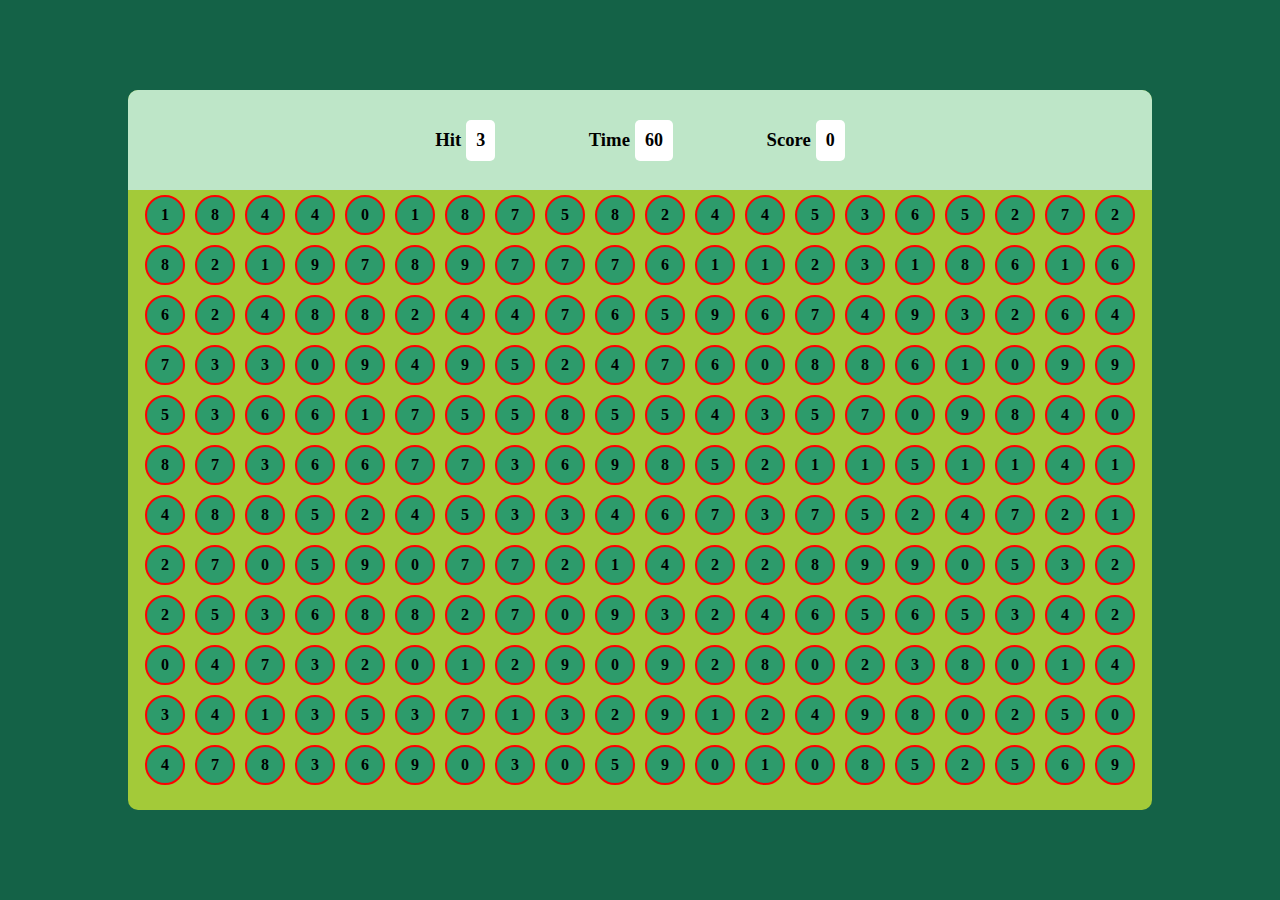
<file: bubble_project/index.html>
<!DOCTYPE html>
<html lang="en">
<head>
    <meta charset="UTF-8">
    <meta name="viewport" content="width=device-width, initial-scale=1.0">
    <title>Document</title>
    <link rel="stylesheet" href="main.css">
</head>
<body>
    <div class="outer">
        <div class="inner">
            <div class="ptop">
                <div class="box">
                    <h3>Hit</h3>
                    <div class="tally" id="ihit">5</div>
                </div>
                <div class="box">
                    <h3>Time</h3>
                    <div class="tally" id="itimer">60</div>
                </div>
                <div class="box">
                    <h3>Score</h3>
                    <div class="tally" id="marks">0</div>
                </div>
            </div>
            <div class="pbottom">
            </div>
        </div>
    </div>
    <script src="script.js"></script>
</body>
</html>
</file>
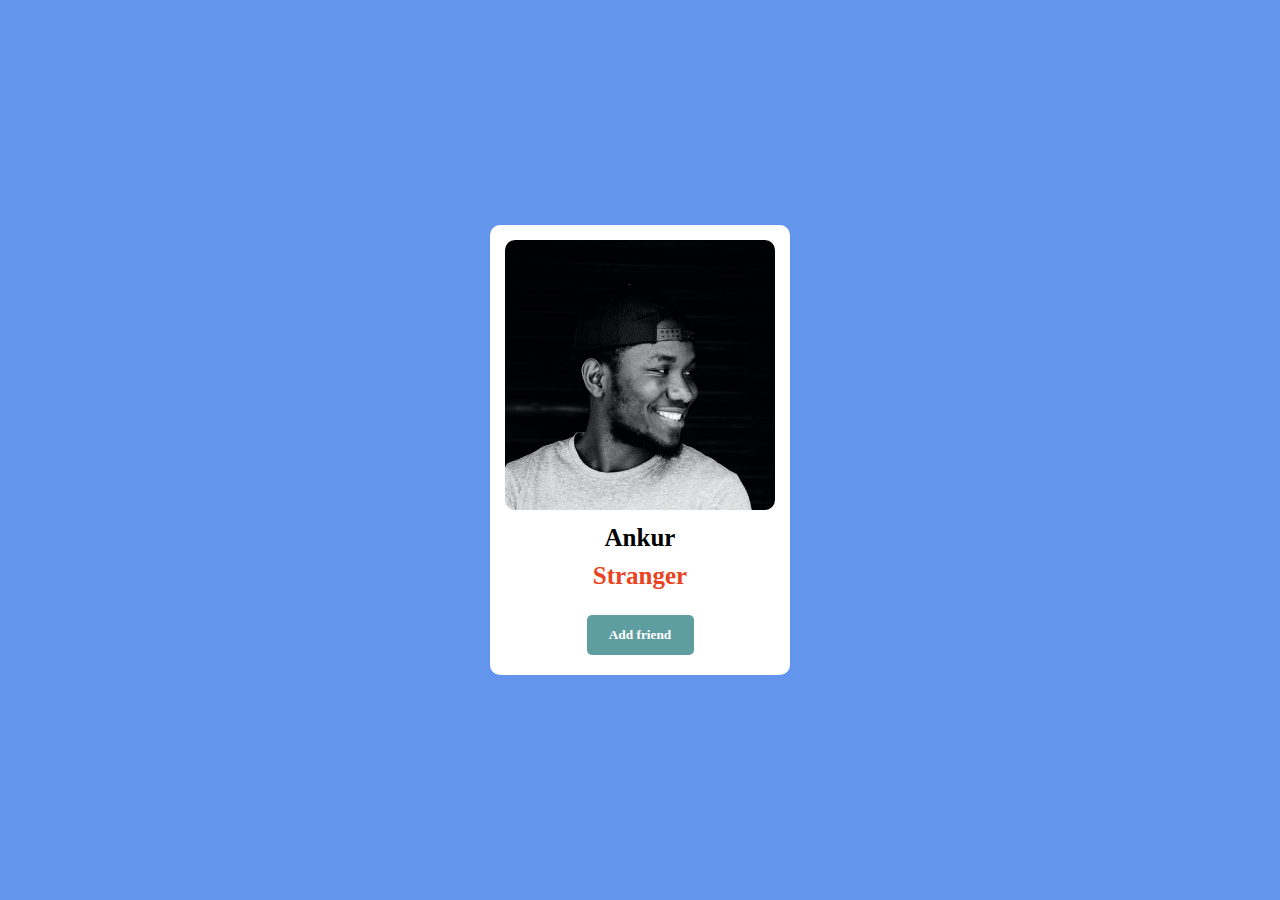
<file: Project_5/index.html>
<!DOCTYPE html>
<html lang="en">
<head>
    <meta charset="UTF-8">
    <meta name="viewport" content="width=device-width, initial-scale=1.0">
    <title>Document</title>
    <link rel="stylesheet" href="style.css">
</head>
<body>
    <div class="card">
        <div class="img">
            <img src="profile2-500x500.png" alt="profile">
            <h1>Ankur</h1>
            <h5 id="status">Stranger</h5>
            <div class="btn">
                <button id="add">Add friend</button>
            </div>
        </div>
    </div>
    <script src="script.js"></script>
</body>
</html>
</file>
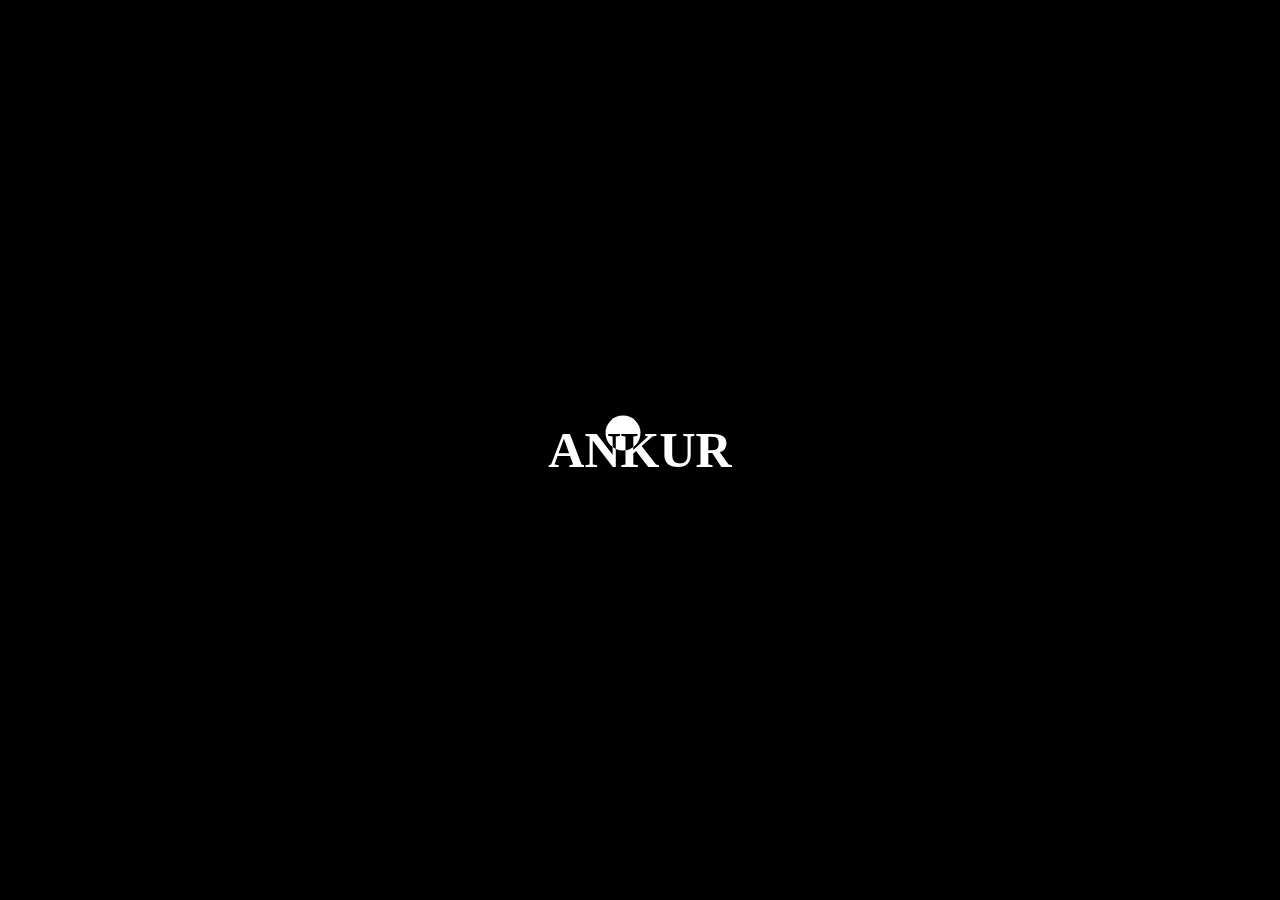
<file: Project_7/index.html>
<!DOCTYPE html>
<html lang="en">
<head>
    <meta charset="UTF-8">
    <meta name="viewport" content="width=device-width, initial-scale=1.0">
    <title>Document</title>
    <link rel="stylesheet" href="style.css">
</head>
<body>
    <div class="main">
        <div class="cursor">
        </div>
        <h1>ANKUR</h1>
    </div>
    <script src="script.js"></script>
</body>
</html>
</file>
<file: bubble_project/main.css>
*{
    margin: 0;
    padding: 0;
    box-sizing: border-box;
}
html,body{
    width: 100%;
    height: 100%;
}
.outer{
    display: flex;
    justify-content: center;
    align-items: center;
    width: 100%;
    height: 100%;
    background-color: rgb(20, 98, 71);
}
.inner{
    width: 80%;
    height: 80%;
    background-color: rgb(163, 202, 57);
    border-radius: 10px;
    overflow: hidden;
}
.ptop{
    display: flex;
    padding: 0px 30%;
    justify-content:space-between;
    align-items: center;
    width: 100%;
    height: 100px;
    background-color: rgba(195, 234, 222, 0.862);
}
.box{
    display: flex;
    /* justify-content: center; */
    /* justify-content: space-between; */
    align-items: center;
    gap: 5px; 
    
}
.pbottom{
    /* background-color: rgb(250, 154, 28); */
    display: flex;
    justify-content: center;
    align-items: center;
    flex-wrap: wrap;
    font-weight: bolder;
    width: 100%;
    height: calc(100%-100px);
    /* padding: 10px; */
}
.tally{
    font-weight: 700;
    font-size: 25px;
    padding: 10px;
    background-color: #fff;
    border-radius: 5px;
    font-size: large;
    /* background-color: aliceblue;
    border-radius: 5px;
    width: 15px;
    height: auto;
    text-align: center; */

}
.ball{
    /* padding: 10px; */
    margin: 5px;
    /* flex-wrap: n; */
    display: flex;
    justify-content: center;
    align-items: center;
    font-weight: bolder;
    border: 2px solid red;
    width: 40px;
    height: 40px;
    background-color: rgb(45, 155, 107);
    border-radius: 50%;
}
.ball:hover{   
    cursor: pointer;
    background-color: rgb(15, 204, 15);
    
}
</file>
<file: Project_5/style.css>
*{
    margin: 0;
    padding: 0;
    box-sizing: border-box;
    font-family:'Times New Roman', Times, serif;
}
html,body{
    width: 100%;
    height: 100%;
}
body{
    display: flex;
    justify-content: center;
    align-items: center;
    background-color: cornflowerblue;
}
.card{
    width: 300px;
    height:450px; 
    background-color: #fff;
    border-radius: 10px;
    padding:15px;
    text-align: center;
}
.card img{
    
    border-radius: 10px;
    width: 100%;
    height: 55%;
    object-fit: cover;
    object-position: center;

}
.card h1{
    font-size: 25px;
    margin: 10px 0;
}
.card h5{
    color: rgb(233, 67, 34);
    font-size: 25px;
    margin-bottom: 20px;
}
.card button {
    width: 107px;
    height: 40px;
    cursor: pointer;
    font-weight: 700;
    background-color: cadetblue;
    color: #fff;
    padding: 12px 20px;
    border: none;
    border-radius: 5px;
    margin: 5px;
}
</file>
<file: Project_7/style.css>
*{
    margin: 0;
    padding: 0;
    box-sizing: border-box;
    font-family:'Times New Roman', Times, serif;
}
html,body{
    width: 100%;
    height: 100%;
}
.main{
    width: 100%;
    height: 100%;
    background-color: black;
    display: flex;
    justify-content: center;
    align-items: center;
}
.cursor{
    position: absolute;
    mix-blend-mode:difference;
    cursor:grab;
    width: 35px;
    height: 35px;
    border-radius: 50%;
    background-color: white;
    transform: translate(-50%,-50%);
}
.main h1{
    color: white;
    font-size: 50px;
    font-weight: 700;
}
</file>
